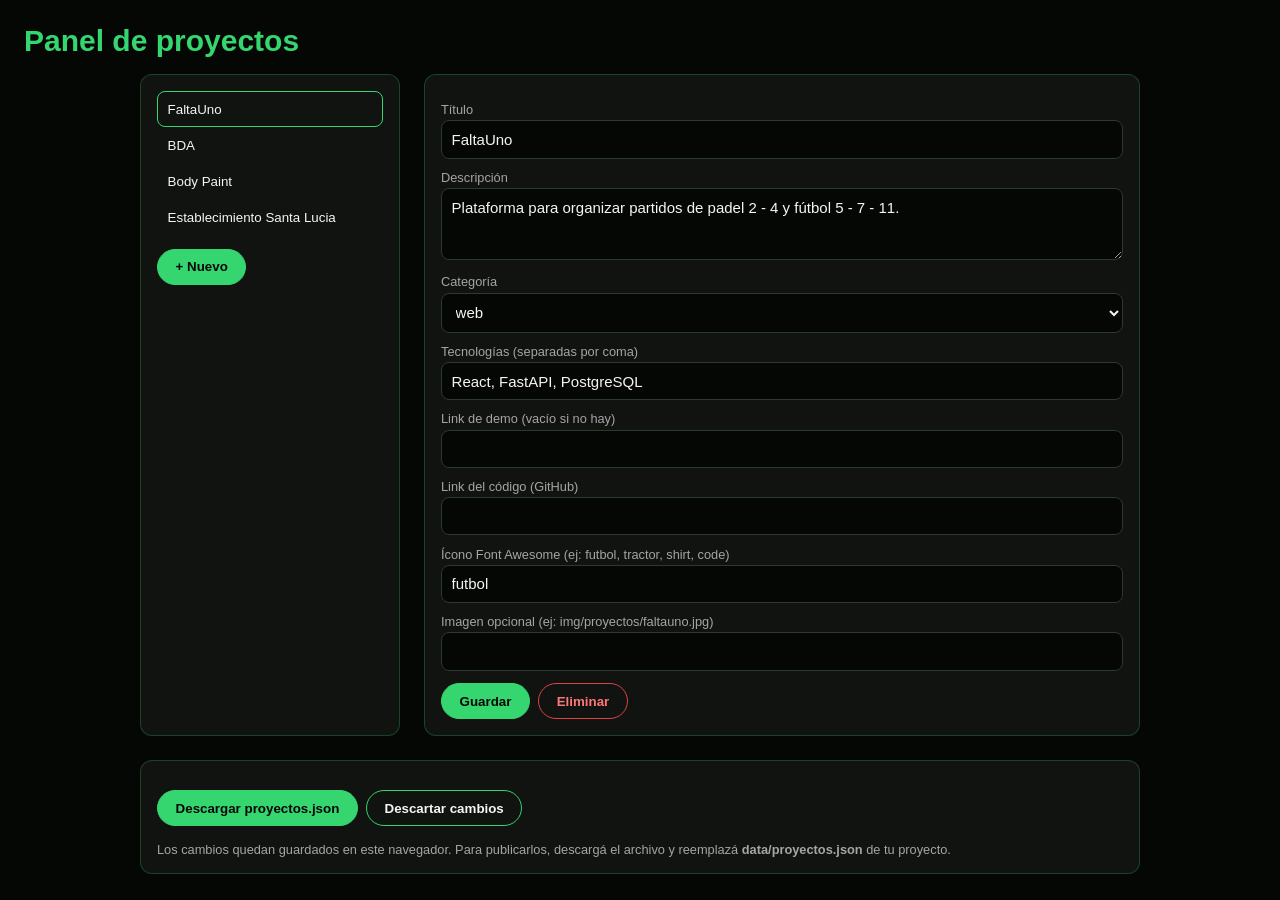
<file: admin.html>
<!DOCTYPE html>
<html lang="es"><head><meta charset="UTF-8"><meta name="viewport" content="width=device-width,initial-scale=1">
<title>Admin | Facundo.dev</title><meta name="robots" content="noindex">
<style>
*{box-sizing:border-box;margin:0}body{background:#050705;color:#F5F5F5;font:15px Poppins,sans-serif;padding:1.5rem}
h1{color:#35D66F;margin-bottom:1rem}.w{display:grid;grid-template-columns:260px 1fr;gap:1.5rem;max-width:1000px;margin:auto}
@media(max-width:700px){.w{grid-template-columns:1fr}}
.box{background:#101310;border:1px solid rgba(53,214,111,.25);border-radius:12px;padding:1rem}
.it{display:block;width:100%;text-align:left;background:none;border:1px solid transparent;color:inherit;padding:.6rem;border-radius:8px;cursor:pointer}
.it.on,.it:hover{border-color:#35D66F}label{display:block;margin:.7rem 0 .2rem;font-size:.8rem;color:#A5A5A5}
input,textarea,select{width:100%;padding:.6rem;border-radius:8px;border:1px solid #2a3a2e;background:#050705;color:inherit;font:inherit}
button.b{padding:.6rem 1.1rem;border-radius:999px;border:1px solid #35D66F;background:#35D66F;color:#050705;font-weight:600;cursor:pointer;margin:.8rem .5rem 0 0}
button.g{background:none;color:#F5F5F5}button.d{border-color:#d44;background:none;color:#f77}
p.n{color:#A5A5A5;font-size:.8rem;margin-top:1rem}
</style></head><body>
<h1>Panel de proyectos</h1>
<div class="w">
 <div class="box"><div id="lista"></div><button class="b" id="nuevo">+ Nuevo</button></div>
 <div class="box">
  <label>Título</label><input id="titulo">
  <label>Descripción</label><textarea id="descripcion" rows="3"></textarea>
  <label>Categoría</label><select id="categoria"><option>web</option><option>backend</option><option>otros</option></select>
  <label>Tecnologías (separadas por coma)</label><input id="tecnologias">
  <label>Link de demo (vacío si no hay)</label><input id="demo">
  <label>Link del código (GitHub)</label><input id="codigo">
  <label>Ícono Font Awesome (ej: futbol, tractor, shirt, code)</label><input id="icono">
  <label>Imagen opcional (ej: img/proyectos/faltauno.jpg)</label><input id="imagen">
  <button class="b" id="guardar">Guardar</button><button class="b d" id="borrar">Eliminar</button>
 </div>
</div>
<div class="w" style="margin-top:1.5rem"><div class="box" style="grid-column:1/-1">
 <button class="b" id="descargar">Descargar proyectos.json</button><button class="b g" id="reset">Descartar cambios</button>
 <p class="n">Los cambios quedan guardados en este navegador. Para publicarlos, descargá el archivo y reemplazá <b>data/proyectos.json</b> de tu proyecto.</p>
</div></div>
<script>
const K='fdev_proyectos',F=['titulo','descripcion','categoria','tecnologias','demo','codigo','icono','imagen'],$=i=>document.getElementById(i);
let P=[],cur=-1;
const save=()=>localStorage.setItem(K,JSON.stringify(P));
function lista(){$('lista').innerHTML='';P.forEach((p,i)=>{const b=document.createElement('button');b.className='it'+(i===cur?' on':'');b.textContent=p.titulo||'(sin título)';b.onclick=()=>sel(i);$('lista').append(b)})}
function sel(i){cur=i;const p=P[i]||{};F.forEach(f=>$(f).value=f==='tecnologias'?(p.tecnologias||[]).join(', '):(p[f]??(f==='categoria'?'web':'')));lista()}
async function init(){try{const l=localStorage.getItem(K);P=l?JSON.parse(l):await(await fetch('data/proyectos.json')).json()}catch{P=[]}sel(P.length?0:-1);lista()}
$('guardar').onclick=()=>{const p={};F.forEach(f=>p[f]=$(f).value.trim());p.tecnologias=p.tecnologias?p.tecnologias.split(',').map(s=>s.trim()).filter(Boolean):[];if(!p.titulo)return alert('Poné un título');cur<0?(P.push(p),cur=P.length-1):P[cur]=p;save();lista();alert('Guardado')};
$('nuevo').onclick=()=>{cur=-1;sel(-1);lista()};
$('borrar').onclick=()=>{if(cur<0||!confirm('¿Eliminar este proyecto?'))return;P.splice(cur,1);save();sel(P.length?0:-1);lista()};
$('descargar').onclick=()=>{const a=document.createElement('a');a.href=URL.createObjectURL(new Blob([JSON.stringify(P,null,2)],{type:'application/json'}));a.download='proyectos.json';a.click()};
$('reset').onclick=()=>{if(confirm('Se pierden los cambios no publicados')){localStorage.removeItem(K);init()}};
init();
</script></body></html>
</file>
